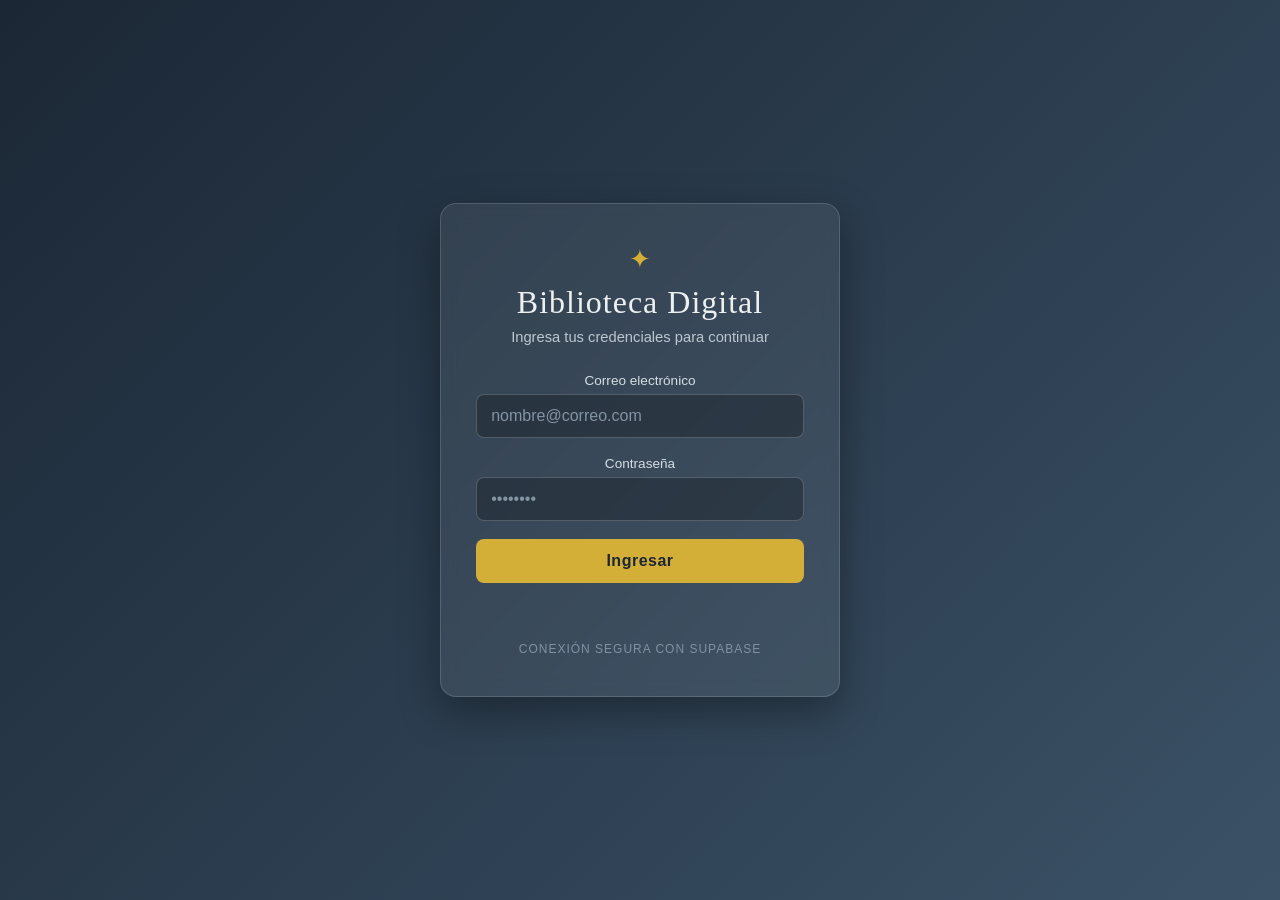
<file: index.html>
<!DOCTYPE html>
<html lang="es">
<head>
<meta charset="UTF-8">
<meta name="viewport" content="width=device-width, initial-scale=1.0">
<title>Biblioteca Digital — AUNAR</title>
<style>
*{margin:0;padding:0;box-sizing:border-box}
body{font-family:'Segoe UI',Arial,sans-serif;color:#ecf0f1;min-height:100vh;display:flex;align-items:center;justify-content:center;padding:20px;background:linear-gradient(135deg,#1b2735 0%,#2c3e50 55%,#3b5266 100%)}
.oculto{display:none!important}
.sello{font-size:1.6rem;color:#d4af37;margin-bottom:10px}
.tarjeta{width:100%;max-width:400px;padding:40px 35px;text-align:center;background:rgba(255,255,255,.07);border:1px solid rgba(255,255,255,.15);border-radius:16px;box-shadow:0 15px 40px rgba(0,0,0,.35);backdrop-filter:blur(8px)}
.tarjeta h1,.cabecera h1{font-family:Georgia,'Times New Roman',serif;font-weight:normal;font-size:2rem;letter-spacing:1px}
.subtitulo{margin:8px 0 28px;font-size:.92rem;color:#bdc7d0}
label{display:block;margin-bottom:6px;font-size:.85rem;color:#d5dde3}
input{width:100%;padding:12px 14px;margin-bottom:18px;font-size:1rem;color:#fff;background:rgba(0,0,0,.25);border:1px solid rgba(255,255,255,.2);border-radius:8px;outline:none;transition:border-color .3s,box-shadow .3s}
input::placeholder{color:#8394a3}
input:focus{border-color:#d4af37;box-shadow:0 0 0 3px rgba(212,175,55,.2)}
button{width:100%;padding:13px;font-size:1rem;font-weight:600;letter-spacing:.5px;color:#1b2735;background:#d4af37;border:none;border-radius:8px;cursor:pointer;transition:background-color .3s,transform .2s}
button:hover{background:#e2c158;transform:translateY(-1px)}
button:disabled{opacity:.7;cursor:wait;transform:none}
#mensaje,#estado{min-height:1.4em;margin-top:16px;font-size:.9rem;text-align:center}
.error{color:#ff8f8f!important}
.pie-conexion{margin-top:22px;font-size:.75rem;letter-spacing:1px;text-transform:uppercase;color:#7f93a5}
.sacudir{animation:sacudir .4s ease}
@keyframes sacudir{0%,100%{transform:translateX(0)}20%,60%{transform:translateX(-8px)}40%,80%{transform:translateX(8px)}}
.bienvenida{text-align:center;max-width:560px;animation:aparecer 1s ease both}
.bienvenida .saludo{font-size:1rem;letter-spacing:4px;text-transform:uppercase;color:#d4af37}
.bienvenida h1{margin:14px 0 20px;font-size:2.4rem;word-break:break-word}
.linea{width:80px;height:2px;margin:0 auto 22px;background:#d4af37}
.bienvenida .texto{font-size:1.05rem;color:#d5dde3}
.bienvenida .fecha{margin:12px 0 6px;font-size:.9rem;text-transform:capitalize;color:#9fb0bd}
.bienvenida .origen{margin-bottom:28px;font-size:.78rem;color:#7f93a5}
.acciones{display:flex;gap:14px;justify-content:center;flex-wrap:wrap}
.bienvenida button,.btn-salir{width:auto;padding:12px 30px;color:#d4af37;background:transparent;border:1px solid #d4af37}
.bienvenida button:hover,.btn-salir:hover{color:#1b2735;background:#d4af37}
@keyframes aparecer{from{opacity:0;transform:translateY(20px)}to{opacity:1;transform:translateY(0)}}
#vista-biblioteca{align-items:flex-start;width:100%;max-width:1100px;margin:0 auto}
.contenedor{width:100%}
.cabecera{display:flex;align-items:center;justify-content:space-between;gap:16px;flex-wrap:wrap;padding-bottom:20px;border-bottom:1px solid rgba(255,255,255,.12);margin-bottom:26px}
.cabecera .usuario{font-size:.85rem;color:#9fb0bd}
.barra{display:flex;gap:12px;flex-wrap:wrap;margin-bottom:10px}
.barra input{flex:1 1 260px;margin-bottom:0}
.barra select{flex:0 1 220px;padding:12px 14px;font-size:.95rem;color:#fff;background:rgba(0,0,0,.25);border:1px solid rgba(255,255,255,.2);border-radius:8px;outline:none}
.rejilla{display:grid;grid-template-columns:repeat(auto-fill,minmax(230px,1fr));gap:18px;margin-top:10px}
.libro{display:flex;flex-direction:column;padding:22px;text-align:left;background:rgba(255,255,255,.07);border:1px solid rgba(255,255,255,.15);border-radius:14px;box-shadow:0 10px 25px rgba(0,0,0,.25);transition:transform .2s,border-color .2s;cursor:pointer}
.libro:hover{transform:translateY(-4px);border-color:#d4af37}
.libro .categoria{align-self:flex-start;padding:4px 10px;margin-bottom:14px;font-size:.7rem;letter-spacing:1px;text-transform:uppercase;color:#d4af37;border:1px solid rgba(212,175,55,.5);border-radius:20px}
.libro h2{margin-bottom:8px;font-family:Georgia,serif;font-size:1.25rem;font-weight:normal}
.libro .autor{margin-bottom:14px;font-size:.88rem;color:#9fb0bd}
.libro .descripcion{flex:1;font-size:.85rem;line-height:1.5;color:#c3ced7;display:-webkit-box;-webkit-line-clamp:3;-webkit-box-orient:vertical;overflow:hidden}
.libro .anio{margin-top:14px;font-size:.75rem;color:#7f93a5}
.vacio{grid-column:1/-1;padding:50px 20px;text-align:center;color:#9fb0bd;border:1px dashed rgba(255,255,255,.2);border-radius:14px}
.modal{position:fixed;inset:0;display:none;align-items:center;justify-content:center;padding:20px;background:rgba(0,0,0,.7);z-index:10}
.modal.abierto{display:flex}
.modal .contenido{width:100%;max-width:480px;padding:32px;background:#243444;border:1px solid rgba(212,175,55,.5);border-radius:16px;box-shadow:0 20px 50px rgba(0,0,0,.5)}
.modal h2{margin:12px 0 6px;font-family:Georgia,serif;font-weight:normal}
.modal .autor{margin-bottom:18px;color:#9fb0bd}
.modal p{line-height:1.6;color:#d5dde3}
.modal .cerrar{width:auto;margin-top:22px;padding:10px 24px;color:#d4af37;background:transparent;border:1px solid #d4af37}
@media(max-width:600px){.cabecera h1{font-size:1.6rem}.barra{flex-direction:column}.barra select{flex:1 1 auto}}
</style>
</head>
<body>

<section id="vista-login">
    <main class="tarjeta" id="tarjeta">
        <div class="sello">✦</div>
        <h1>Biblioteca Digital</h1>
        <p class="subtitulo">Ingresa tus credenciales para continuar</p>
        <form id="form-login" novalidate>
            <label for="correo">Correo electrónico</label>
            <input type="email" id="correo" autocomplete="username" placeholder="nombre@correo.com" required>
            <label for="clave">Contraseña</label>
            <input type="password" id="clave" autocomplete="current-password" placeholder="••••••••" required>
            <button type="submit" id="btn-ingresar">Ingresar</button>
            <p id="mensaje" role="alert" aria-live="polite"></p>
        </form>
        <p class="pie-conexion">Conexión segura con Supabase</p>
    </main>
</section>

<section id="vista-bienvenida" class="oculto">
    <main class="bienvenida">
        <div class="sello">✦</div>
        <p class="saludo" id="saludo">Bienvenido</p>
        <h1 id="usuario">&nbsp;</h1>
        <div class="linea"></div>
        <p class="texto">Has ingresado correctamente. Nos alegra tenerte de vuelta.</p>
        <p class="fecha" id="fecha"></p>
        <p class="origen" id="origen"></p>
        <div class="acciones">
            <button type="button" id="btn-biblioteca">Abrir biblioteca</button>
            <button type="button" id="btn-salir">Cerrar sesión</button>
        </div>
    </main>
</section>

<section id="vista-biblioteca" class="oculto">
    <div class="contenedor">
        <header class="cabecera">
            <div>
                <div class="sello">✦</div>
                <h1>Biblioteca Digital</h1>
                <p class="usuario" id="usuario-biblio"></p>
            </div>
            <div class="acciones">
                <button type="button" class="btn-salir" id="btn-inicio">Inicio</button>
                <button type="button" class="btn-salir" id="btn-salir-biblio">Cerrar sesión</button>
            </div>
        </header>
        <div class="barra">
            <input type="search" id="buscar" placeholder="Buscar por título o autor…" autocomplete="off">
            <select id="categoria"><option value="">Todas las categorías</option></select>
        </div>
        <p id="estado" role="status" aria-live="polite"></p>
        <section class="rejilla" id="rejilla"></section>
    </div>
</section>

<div class="modal" id="modal">
    <div class="contenido">
        <div class="sello">✦</div>
        <h2 id="m-titulo"></h2>
        <p class="autor" id="m-autor"></p>
        <p id="m-descripcion"></p>
        <p class="anio" id="m-anio"></p>
        <button type="button" class="cerrar" id="m-cerrar">Cerrar</button>
    </div>
</div>

<script>
const SUPABASE_URL = "https://hypxybgvxvpwfqflijty.supabase.co";
const SUPABASE_KEY = "sb_publishable_x6A2XiGzM9F2Qlk9xwBUvA_UK3HoJJz";
const USUARIO_ARRANQUE = { email: "cehg@aunar.com", clave: "aunar123" };

function headers(token){
    const h = { "apikey": SUPABASE_KEY, "Content-Type": "application/json" };
    if(token) h["Authorization"] = "Bearer " + token;
    return h;
}
async function pedir(ruta, opciones, token){
    opciones = opciones || {};
    const r = await fetch(SUPABASE_URL + ruta, {
        method: opciones.method || "GET",
        headers: headers(token),
        body: opciones.body
    });
    const texto = await r.text();
    let datos;
    try { datos = texto ? JSON.parse(texto) : null; } catch(e){ datos = texto; }
    if(!r.ok){
        const err = new Error((datos && (datos.msg || datos.message || datos.error_description)) || ("Error " + r.status));
        err.status = r.status;
        err.codigo = (datos && (datos.error_code || datos.code)) || null;
        throw err;
    }
    return datos;
}
const Supa = {
    iniciarSesion: function(correo, clave){
        return pedir("/auth/v1/token?grant_type=password", {
            method:"POST", body: JSON.stringify({email:correo, password:clave})
        }).then(function(d){ return { usuario:d.user, token:d.access_token }; });
    },
    verificarToken: function(token){ return pedir("/auth/v1/user", {method:"GET"}, token); },
    cerrarSesion: function(token){ if(!token) return Promise.resolve(); return pedir("/auth/v1/logout",{method:"POST"},token).catch(function(){}); },
    listar: function(tabla, opciones, token){
        const p = new URLSearchParams();
        p.set("select", (opciones && opciones.columnas) || "*");
        if(opciones && opciones.ordenar) p.set("order", opciones.ordenar);
        return pedir("/rest/v1/" + encodeURIComponent(tabla) + "?" + p.toString(), {method:"GET"}, token);
    },
    sesion:{
        guardar: function(d){ sessionStorage.setItem("biblio_sesion", JSON.stringify(d)); },
        leer: function(){ try{ return JSON.parse(sessionStorage.getItem("biblio_sesion")||"null"); }catch(e){ return null; } },
        borrar: function(){ sessionStorage.removeItem("biblio_sesion"); }
    }
};

function mostrar(id){
    ["vista-login","vista-bienvenida","vista-biblioteca"].forEach(function(v){
        document.getElementById(v).classList.toggle("oculto", v !== id);
    });
    window.scrollTo(0,0);
}

const sesion = Supa.sesion.leer();
if(sesion && sesion.email) mostrar("vista-bienvenida");
else mostrar("vista-login");

const form = document.getElementById("form-login");
const btnIngresar = document.getElementById("btn-ingresar");
const mensaje = document.getElementById("mensaje");
const tarjeta = document.getElementById("tarjeta");

function decir(texto, error){
    mensaje.textContent = texto;
    mensaje.className = error ? "error" : "";
}
form.addEventListener("submit", async function(e){
    e.preventDefault();
    const correo = document.getElementById("correo").value.trim();
    const clave = document.getElementById("clave").value;
    if(!correo || !clave){ decir("Escribe tu correo y tu contraseña.", true); return; }
    btnIngresar.disabled = true;
    btnIngresar.textContent = "Conectando con Supabase…";
    decir("");
    try{
        const r = await Supa.iniciarSesion(correo, clave);
        Supa.sesion.guardar({ email:r.usuario.email || correo, token:r.token, origen:"supabase" });
        location.reload();
        return;
    }catch(err){
        const sinUsuario = err.codigo === "invalid_credentials" || err.codigo === "email_not_confirmed";
        if(sinUsuario && correo.toLowerCase() === USUARIO_ARRANQUE.email && clave === USUARIO_ARRANQUE.clave){
            Supa.sesion.guardar({ email:correo, token:null, origen:"arranque" });
            location.reload();
            return;
        }
        decir(sinUsuario ? "Usuario inválido. Verifica tus datos." : ("No se pudo conectar: " + err.message), true);
        tarjeta.classList.remove("sacudir"); void tarjeta.offsetWidth; tarjeta.classList.add("sacudir");
    }finally{
        btnIngresar.disabled = false;
        btnIngresar.textContent = "Ingresar";
    }
});

if(sesion && sesion.email){
    const hora = new Date().getHours();
    document.getElementById("saludo").textContent = hora < 12 ? "Buenos días" : (hora < 19 ? "Buenas tardes" : "Buenas noches");
    document.getElementById("usuario").textContent = sesion.email;
    document.getElementById("fecha").textContent = new Date().toLocaleDateString("es-CO",{weekday:"long",year:"numeric",month:"long",day:"numeric"});
    document.getElementById("origen").textContent = sesion.origen === "supabase"
        ? "Sesión autenticada con Supabase"
        : "Sesión de arranque — ejecuta setup.sql para activar Supabase";
    document.getElementById("btn-biblioteca").addEventListener("click", function(){ cargarBiblioteca(); mostrar("vista-biblioteca"); });
    document.getElementById("btn-salir").addEventListener("click", cerrarSesion);
    document.getElementById("btn-inicio").addEventListener("click", function(){ mostrar("vista-bienvenida"); });
    document.getElementById("btn-salir-biblio").addEventListener("click", cerrarSesion);
}

async function cerrarSesion(){
    if(sesion && sesion.token) await Supa.cerrarSesion(sesion.token);
    Supa.sesion.borrar();
    location.reload();
}

let libros = [];
const estado = document.getElementById("estado");
const rejilla = document.getElementById("rejilla");
const buscar = document.getElementById("buscar");
const categoria = document.getElementById("categoria");
const modal = document.getElementById("modal");

function escapar(t){
    return String(t == null ? "" : t).replace(/&/g,"&amp;").replace(/</g,"&lt;").replace(/>/g,"&gt;").replace(/"/g,"&quot;").replace(/'/g,"&#39;");
}
function pintar(){
    const q = buscar.value.trim().toLowerCase();
    const cat = categoria.value;
    const visibles = libros.filter(function(l){
        return (!q || String(l.titulo||"").toLowerCase().includes(q) || String(l.autor||"").toLowerCase().includes(q))
            && (!cat || l.categoria === cat);
    });
    if(!visibles.length){ rejilla.innerHTML = '<div class="vacio">No hay libros que coincidan.</div>'; return; }
    rejilla.innerHTML = visibles.map(function(l){
        return '<article class="libro" data-id="'+escapar(l.id)+'">'+
            '<span class="categoria">'+escapar(l.categoria||"General")+'</span>'+
            '<h2>'+escapar(l.titulo)+'</h2>'+
            '<p class="autor">'+escapar(l.autor)+'</p>'+
            '<p class="descripcion">'+escapar(l.descripcion)+'</p>'+
            (l.anio?'<p class="anio">Año '+escapar(l.anio)+'</p>':'')+'</article>';
    }).join("");
    rejilla.querySelectorAll(".libro").forEach(function(t){
        t.addEventListener("click", function(){
            const l = libros.find(function(x){ return String(x.id) === t.dataset.id; });
            if(!l) return;
            document.getElementById("m-titulo").textContent = l.titulo || "Sin título";
            document.getElementById("m-autor").textContent = l.autor || "Autor desconocido";
            document.getElementById("m-descripcion").textContent = l.descripcion || "Sin descripción.";
            document.getElementById("m-anio").textContent = l.anio ? "Año: " + l.anio : "";
            modal.classList.add("abierto");
        });
    });
}
async function cargarBiblioteca(){
    document.getElementById("usuario-biblio").textContent = "Conectado como " + sesion.email;
    estado.textContent = "Conectando con Supabase…";
    estado.className = "";
    try{
        libros = await Supa.listar("libros", { columnas:"id,titulo,autor,categoria,descripcion,anio", ordenar:"titulo.asc" }, sesion.token);
        const cats = Array.from(new Set(libros.map(function(l){return l.categoria;}).filter(Boolean))).sort();
        categoria.innerHTML = '<option value="">Todas las categorías</option>' + cats.map(function(c){
            return '<option value="'+escapar(c)+'">'+escapar(c)+'</option>';
        }).join("");
        estado.textContent = libros.length ? libros.length + " libros · datos en vivo desde Supabase" : "La tabla 'libros' está vacía. Ejecuta setup.sql.";
        pintar();
    }catch(e){
        rejilla.innerHTML = "";
        estado.className = "error";
        estado.textContent = (e.codigo === "PGRST205" || e.status === 404)
            ? "La tabla 'libros' no existe. Abre el SQL Editor de Supabase y ejecuta setup.sql."
            : ("No se pudo leer la biblioteca: " + e.message);
    }
}
buscar.addEventListener("input", pintar);
categoria.addEventListener("change", pintar);
document.getElementById("m-cerrar").addEventListener("click", function(){ modal.classList.remove("abierto"); });
modal.addEventListener("click", function(e){ if(e.target === modal) modal.classList.remove("abierto"); });
</script>
</body>
</html>
</file>
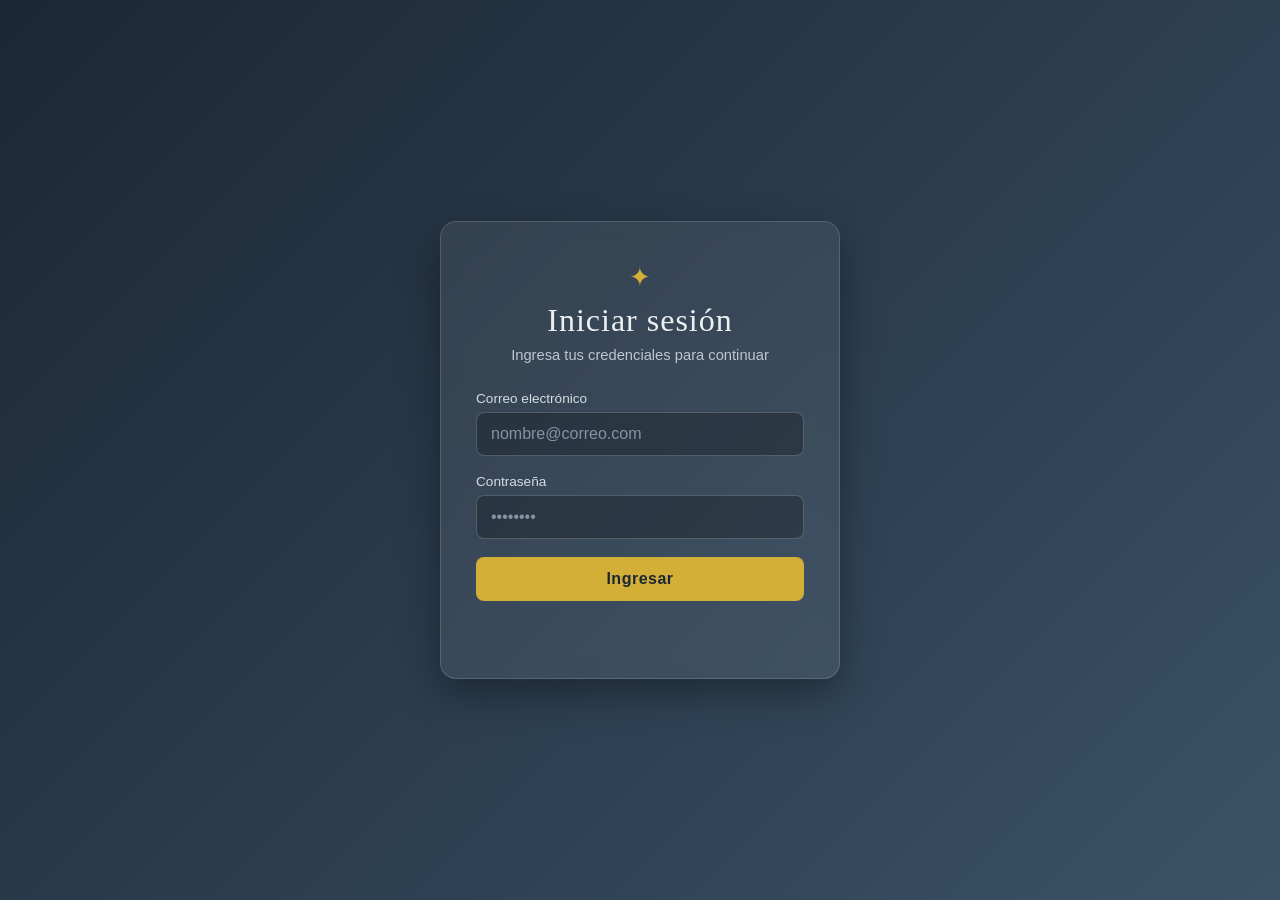
<file: +index.html>
<!DOCTYPE html>
<html lang="es">
<head>
<meta charset="UTF-8">
<meta name="viewport" content="width=device-width, initial-scale=1.0">
<title>Iniciar sesión</title>
<link rel="stylesheet" href="estilo.css">
</head>
<body class="pagina-login">

    <main class="tarjeta" id="tarjeta">
        <div class="sello">✦</div>
        <h1>Iniciar sesión</h1>
        <p class="subtitulo">Ingresa tus credenciales para continuar</p>

        <form id="form-login" novalidate>
            <label for="correo">Correo electrónico</label>
            <input type="email" id="correo" autocomplete="username" placeholder="nombre@correo.com" required>

            <label for="clave">Contraseña</label>
            <input type="password" id="clave" autocomplete="current-password" placeholder="••••••••" required>

            <button type="submit" id="btn-ingresar">Ingresar</button>
            <p id="mensaje" role="alert" aria-live="polite"></p>
        </form>
    </main>

    <script src="login.js"></script>
</body>
</html>
</file>
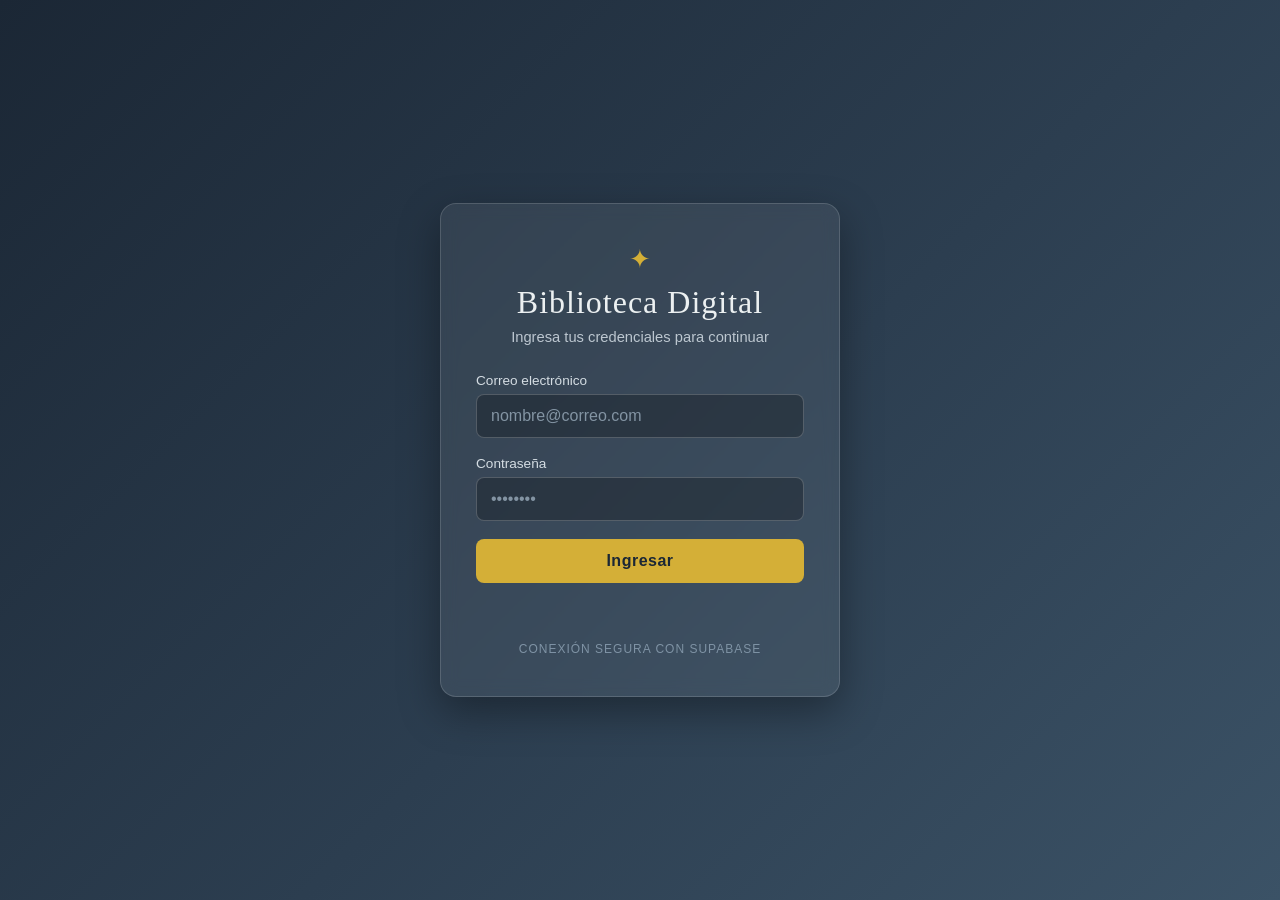
<file: biblioteca.html>
<!DOCTYPE html>
<html lang="es">
<head>
<meta charset="UTF-8">
<meta name="viewport" content="width=device-width, initial-scale=1.0">
<title>Biblioteca Digital — Catálogo</title>
<link rel="stylesheet" href="estilo.css">
</head>
<body class="pagina-biblioteca">

    <div class="contenedor">
        <header class="cabecera">
            <div>
                <div class="sello">✦</div>
                <h1>Biblioteca Digital</h1>
                <p class="usuario" id="usuario"></p>
            </div>
            <div class="acciones">
                <button type="button" class="btn-salir" id="btn-inicio">Inicio</button>
                <button type="button" class="btn-salir" id="btn-salir">Cerrar sesión</button>
            </div>
        </header>

        <div class="barra">
            <input type="search" id="buscar" placeholder="Buscar por título o autor…" autocomplete="off">
            <select id="categoria">
                <option value="">Todas las categorías</option>
            </select>
        </div>

        <p class="estado" id="estado" role="status" aria-live="polite">Conectando con Supabase…</p>

        <section class="rejilla" id="rejilla"></section>
    </div>

    <div class="modal" id="modal">
        <div class="contenido">
            <div class="sello">✦</div>
            <h2 id="m-titulo"></h2>
            <p class="autor" id="m-autor"></p>
            <p id="m-descripcion"></p>
            <p class="anio" id="m-anio"></p>
            <button type="button" class="cerrar" id="m-cerrar">Cerrar</button>
        </div>
    </div>

    <script src="supabase.js"></script>
    <script src="biblioteca.js"></script>
</body>
</html>
</file>
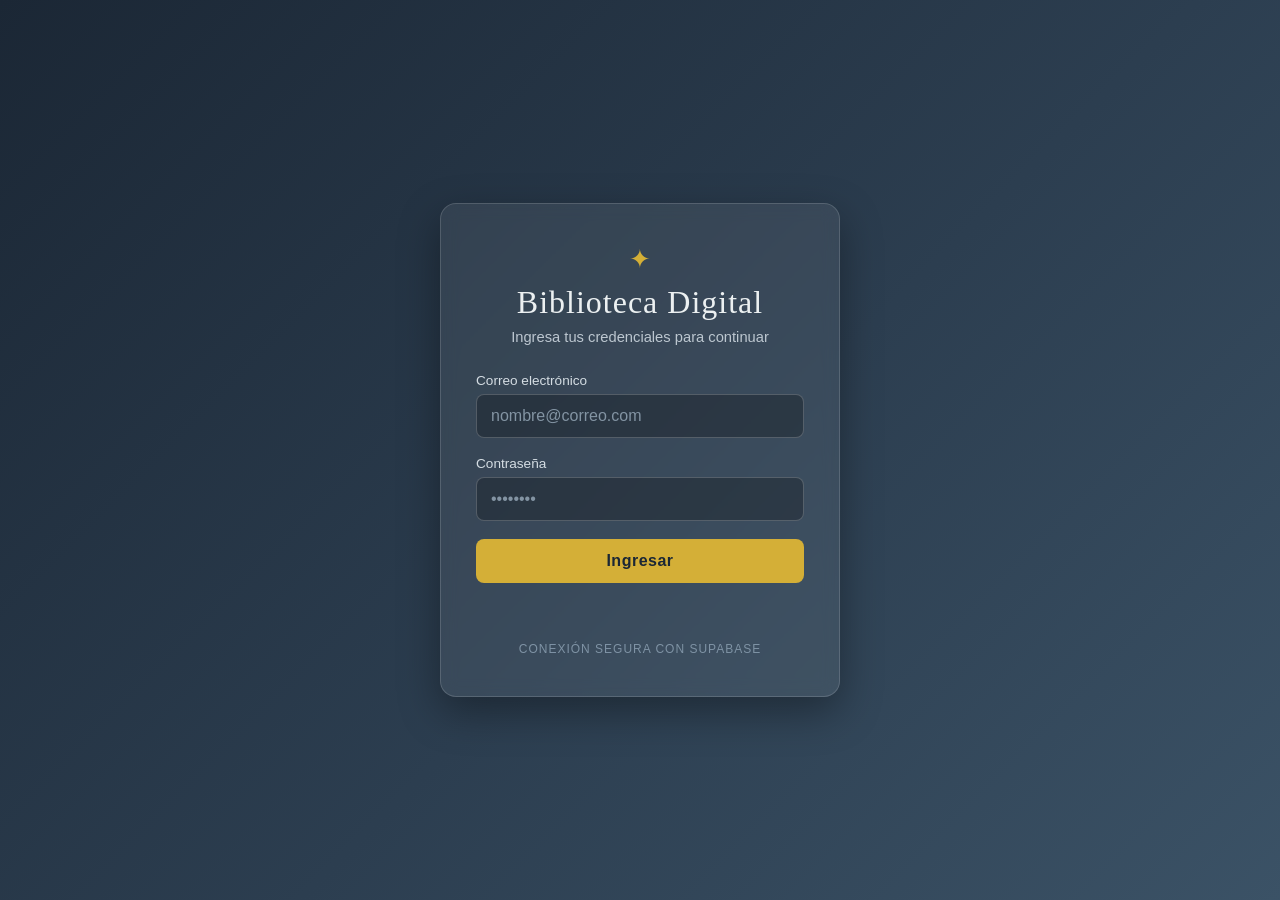
<file: bienvenida.html>
<!DOCTYPE html>
<html lang="es">
<head>
<meta charset="UTF-8">
<meta name="viewport" content="width=device-width, initial-scale=1.0">
<title>Bienvenido — Biblioteca Digital</title>
<link rel="stylesheet" href="estilo.css">
</head>
<body class="pagina-bienvenida">

    <main class="bienvenida">
        <div class="sello">✦</div>
        <p class="saludo" id="saludo">Bienvenido</p>
        <h1 id="usuario">&nbsp;</h1>
        <div class="linea"></div>
        <p class="texto">
            Has ingresado correctamente. Nos alegra tenerte de vuelta.
        </p>
        <p class="fecha" id="fecha"></p>
        <p class="origen" id="origen"></p>
        <div class="acciones">
            <button type="button" id="btn-biblioteca">Abrir biblioteca</button>
            <button type="button" id="btn-salir">Cerrar sesión</button>
        </div>
    </main>

    <script src="supabase.js"></script>
    <script src="bienvenida.js"></script>
</body>
</html>
</file>
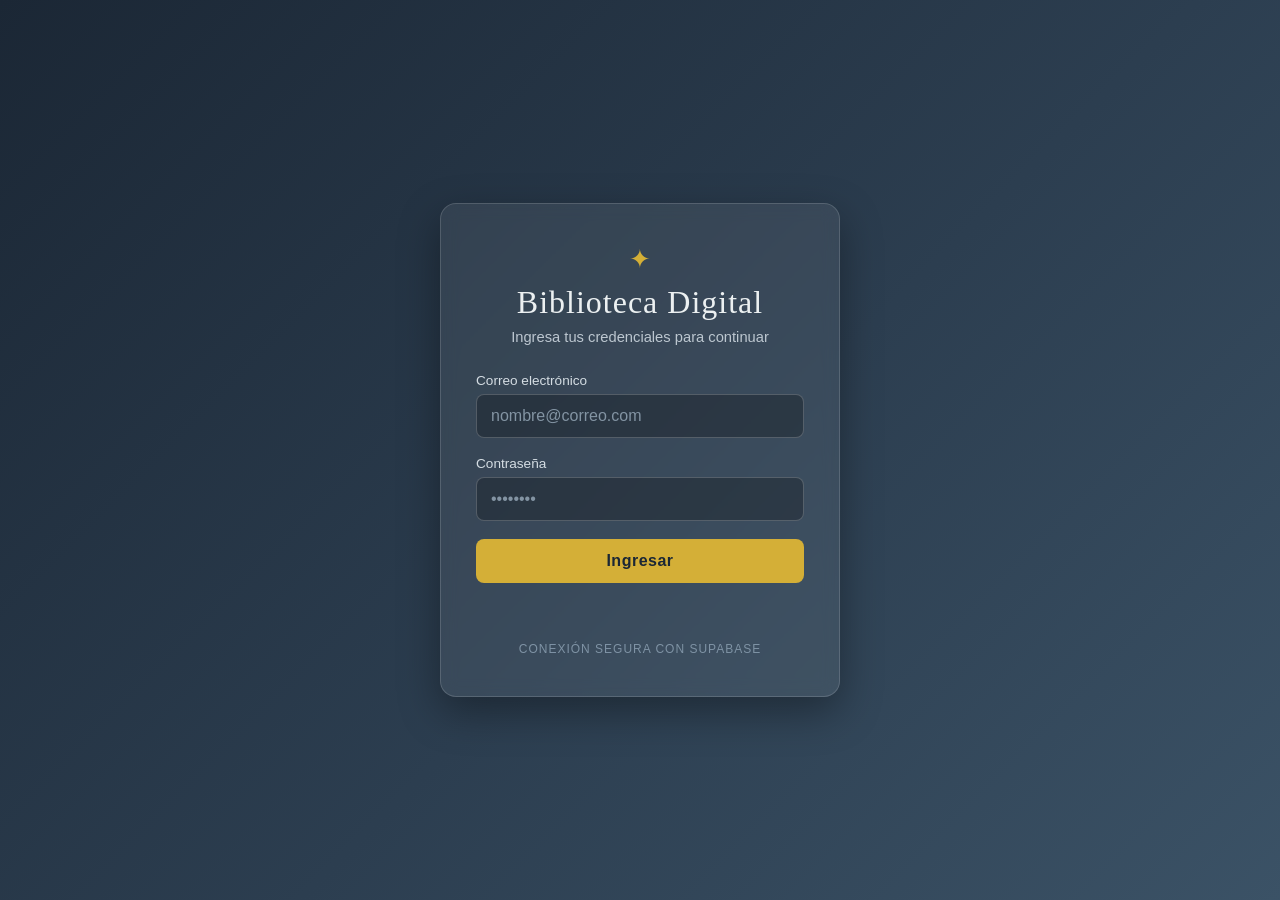
<file: login.html>
<!DOCTYPE html>
<html lang="es">
<head>
<meta charset="UTF-8">
<meta name="viewport" content="width=device-width, initial-scale=1.0">
<title>Iniciar sesión — Biblioteca Digital</title>
<link rel="stylesheet" href="estilo.css">
</head>
<body class="pagina-login">

    <main class="tarjeta" id="tarjeta">
        <div class="sello">✦</div>
        <h1>Biblioteca Digital</h1>
        <p class="subtitulo">Ingresa tus credenciales para continuar</p>

        <form id="form-login" novalidate>
            <label for="correo">Correo electrónico</label>
            <input type="email" id="correo" autocomplete="username" placeholder="nombre@correo.com" required>

            <label for="clave">Contraseña</label>
            <input type="password" id="clave" autocomplete="current-password" placeholder="••••••••" required>

            <button type="submit" id="btn-ingresar">Ingresar</button>
            <p id="mensaje" role="alert" aria-live="polite"></p>
        </form>

        <p class="pie-conexion">Conexión segura con Supabase</p>
    </main>

    <script src="supabase.js"></script>
    <script src="login.js"></script>
</body>
</html>
</file>
<file: estilo.css>
* {
    margin: 0;
    padding: 0;
    box-sizing: border-box;
}

body {
    font-family: 'Segoe UI', Arial, sans-serif;
    color: #ecf0f1;
    min-height: 100vh;
    display: flex;
    align-items: center;
    justify-content: center;
    padding: 20px;
    background: linear-gradient(135deg, #1b2735 0%, #2c3e50 55%, #3b5266 100%);
}

.sello {
    font-size: 1.6rem;
    color: #d4af37;
    margin-bottom: 10px;
}

/* ---------- Login ---------- */
.tarjeta {
    width: 100%;
    max-width: 400px;
    padding: 40px 35px;
    text-align: center;
    background: rgba(255, 255, 255, 0.07);
    border: 1px solid rgba(255, 255, 255, 0.15);
    border-radius: 16px;
    box-shadow: 0 15px 40px rgba(0, 0, 0, 0.35);
    backdrop-filter: blur(8px);
}

.tarjeta h1 {
    font-family: Georgia, 'Times New Roman', serif;
    font-weight: normal;
    font-size: 2rem;
    letter-spacing: 1px;
}

.subtitulo {
    margin: 8px 0 28px;
    font-size: 0.92rem;
    color: #bdc7d0;
}

form {
    text-align: left;
}

label {
    display: block;
    margin-bottom: 6px;
    font-size: 0.85rem;
    color: #d5dde3;
}

input {
    width: 100%;
    padding: 12px 14px;
    margin-bottom: 18px;
    font-size: 1rem;
    color: #ffffff;
    background: rgba(0, 0, 0, 0.25);
    border: 1px solid rgba(255, 255, 255, 0.2);
    border-radius: 8px;
    outline: none;
    transition: border-color 0.3s ease, box-shadow 0.3s ease;
}

input::placeholder {
    color: #8394a3;
}

input:focus {
    border-color: #d4af37;
    box-shadow: 0 0 0 3px rgba(212, 175, 55, 0.2);
}

button {
    width: 100%;
    padding: 13px;
    font-size: 1rem;
    font-weight: 600;
    letter-spacing: 0.5px;
    color: #1b2735;
    background: #d4af37;
    border: none;
    border-radius: 8px;
    cursor: pointer;
    transition: background-color 0.3s ease, transform 0.2s ease;
}

button:hover {
    background: #e2c158;
    transform: translateY(-1px);
}

button:disabled {
    opacity: 0.7;
    cursor: wait;
    transform: none;
}

#mensaje {
    min-height: 1.4em;
    margin-top: 16px;
    font-size: 0.9rem;
    text-align: center;
}

#mensaje.error {
    color: #ff8f8f;
}

.pie-conexion {
    margin-top: 22px;
    font-size: 0.75rem;
    letter-spacing: 1px;
    text-transform: uppercase;
    color: #7f93a5;
}

.sacudir {
    animation: sacudir 0.4s ease;
}

@keyframes sacudir {
    0%, 100% { transform: translateX(0); }
    20%, 60% { transform: translateX(-8px); }
    40%, 80% { transform: translateX(8px); }
}

/* ---------- Bienvenida ---------- */
.bienvenida {
    text-align: center;
    max-width: 560px;
    animation: aparecer 1s ease both;
}

.bienvenida .saludo {
    font-size: 1rem;
    letter-spacing: 4px;
    text-transform: uppercase;
    color: #d4af37;
}

.bienvenida h1 {
    margin: 14px 0 20px;
    font-family: Georgia, 'Times New Roman', serif;
    font-weight: normal;
    font-size: 2.4rem;
    word-break: break-word;
}

.linea {
    width: 80px;
    height: 2px;
    margin: 0 auto 22px;
    background: #d4af37;
}

.bienvenida .texto {
    font-size: 1.05rem;
    color: #d5dde3;
}

.bienvenida .fecha {
    margin: 12px 0 6px;
    font-size: 0.9rem;
    text-transform: capitalize;
    color: #9fb0bd;
}

.bienvenida .origen {
    margin-bottom: 28px;
    font-size: 0.78rem;
    color: #7f93a5;
}

.acciones {
    display: flex;
    gap: 14px;
    justify-content: center;
    flex-wrap: wrap;
}

.bienvenida button {
    width: auto;
    padding: 12px 30px;
    color: #d4af37;
    background: transparent;
    border: 1px solid #d4af37;
}

.bienvenida button:hover {
    color: #1b2735;
    background: #d4af37;
}

@keyframes aparecer {
    from { opacity: 0; transform: translateY(20px); }
    to   { opacity: 1; transform: translateY(0); }
}

/* ---------- Biblioteca digital ---------- */
body.pagina-biblioteca {
    align-items: flex-start;
    padding: 28px 20px 60px;
}

.contenedor {
    width: 100%;
    max-width: 1100px;
    margin: 0 auto;
}

.cabecera {
    display: flex;
    align-items: center;
    justify-content: space-between;
    gap: 16px;
    flex-wrap: wrap;
    padding-bottom: 20px;
    border-bottom: 1px solid rgba(255, 255, 255, 0.12);
    margin-bottom: 26px;
}

.cabecera h1 {
    font-family: Georgia, 'Times New Roman', serif;
    font-weight: normal;
    font-size: 2rem;
}

.cabecera .usuario {
    font-size: 0.85rem;
    color: #9fb0bd;
}

.btn-salir {
    width: auto;
    padding: 9px 18px;
    font-size: 0.85rem;
    color: #d4af37;
    background: transparent;
    border: 1px solid #d4af37;
}

.btn-salir:hover {
    color: #1b2735;
    background: #d4af37;
}

.barra {
    display: flex;
    gap: 12px;
    flex-wrap: wrap;
    margin-bottom: 24px;
}

.barra input {
    flex: 1 1 260px;
    margin-bottom: 0;
}

.barra select {
    flex: 0 1 220px;
    padding: 12px 14px;
    font-size: 0.95rem;
    color: #ffffff;
    background: rgba(0, 0, 0, 0.25);
    border: 1px solid rgba(255, 255, 255, 0.2);
    border-radius: 8px;
    outline: none;
}

.estado {
    min-height: 1.4em;
    margin-bottom: 18px;
    font-size: 0.9rem;
    color: #9fb0bd;
}

.estado.error {
    color: #ff8f8f;
}

.rejilla {
    display: grid;
    grid-template-columns: repeat(auto-fill, minmax(230px, 1fr));
    gap: 18px;
}

.libro {
    display: flex;
    flex-direction: column;
    padding: 22px;
    text-align: left;
    background: rgba(255, 255, 255, 0.07);
    border: 1px solid rgba(255, 255, 255, 0.15);
    border-radius: 14px;
    box-shadow: 0 10px 25px rgba(0, 0, 0, 0.25);
    transition: transform 0.2s ease, border-color 0.2s ease;
}

.libro:hover {
    transform: translateY(-4px);
    border-color: #d4af37;
}

.libro .categoria {
    align-self: flex-start;
    padding: 4px 10px;
    margin-bottom: 14px;
    font-size: 0.7rem;
    letter-spacing: 1px;
    text-transform: uppercase;
    color: #d4af37;
    border: 1px solid rgba(212, 175, 55, 0.5);
    border-radius: 20px;
}

.libro h2 {
    margin-bottom: 8px;
    font-family: Georgia, 'Times New Roman', serif;
    font-size: 1.25rem;
    font-weight: normal;
}

.libro .autor {
    margin-bottom: 14px;
    font-size: 0.88rem;
    color: #9fb0bd;
}

.libro .descripcion {
    flex: 1;
    font-size: 0.85rem;
    line-height: 1.5;
    color: #c3ced7;
    display: -webkit-box;
    -webkit-line-clamp: 3;
    -webkit-box-orient: vertical;
    overflow: hidden;
}

.libro .anio {
    margin-top: 14px;
    font-size: 0.75rem;
    color: #7f93a5;
}

.vacio {
    grid-column: 1 / -1;
    padding: 50px 20px;
    text-align: center;
    color: #9fb0bd;
    border: 1px dashed rgba(255, 255, 255, 0.2);
    border-radius: 14px;
}

/* ---------- Modal de detalle ---------- */
.modal {
    position: fixed;
    inset: 0;
    display: none;
    align-items: center;
    justify-content: center;
    padding: 20px;
    background: rgba(0, 0, 0, 0.7);
    z-index: 10;
}

.modal.abierto {
    display: flex;
}

.modal .contenido {
    width: 100%;
    max-width: 480px;
    padding: 32px;
    background: #243444;
    border: 1px solid rgba(212, 175, 55, 0.5);
    border-radius: 16px;
    box-shadow: 0 20px 50px rgba(0, 0, 0, 0.5);
}

.modal h2 {
    margin: 12px 0 6px;
    font-family: Georgia, 'Times New Roman', serif;
    font-weight: normal;
}

.modal .autor {
    margin-bottom: 18px;
    color: #9fb0bd;
}

.modal p {
    line-height: 1.6;
    color: #d5dde3;
}

.modal .cerrar {
    width: auto;
    margin-top: 22px;
    padding: 10px 24px;
    color: #d4af37;
    background: transparent;
    border: 1px solid #d4af37;
}

@media (max-width: 600px) {
    .cabecera h1 { font-size: 1.6rem; }
    .barra { flex-direction: column; }
    .barra select { flex: 1 1 auto; }
}
</file>
